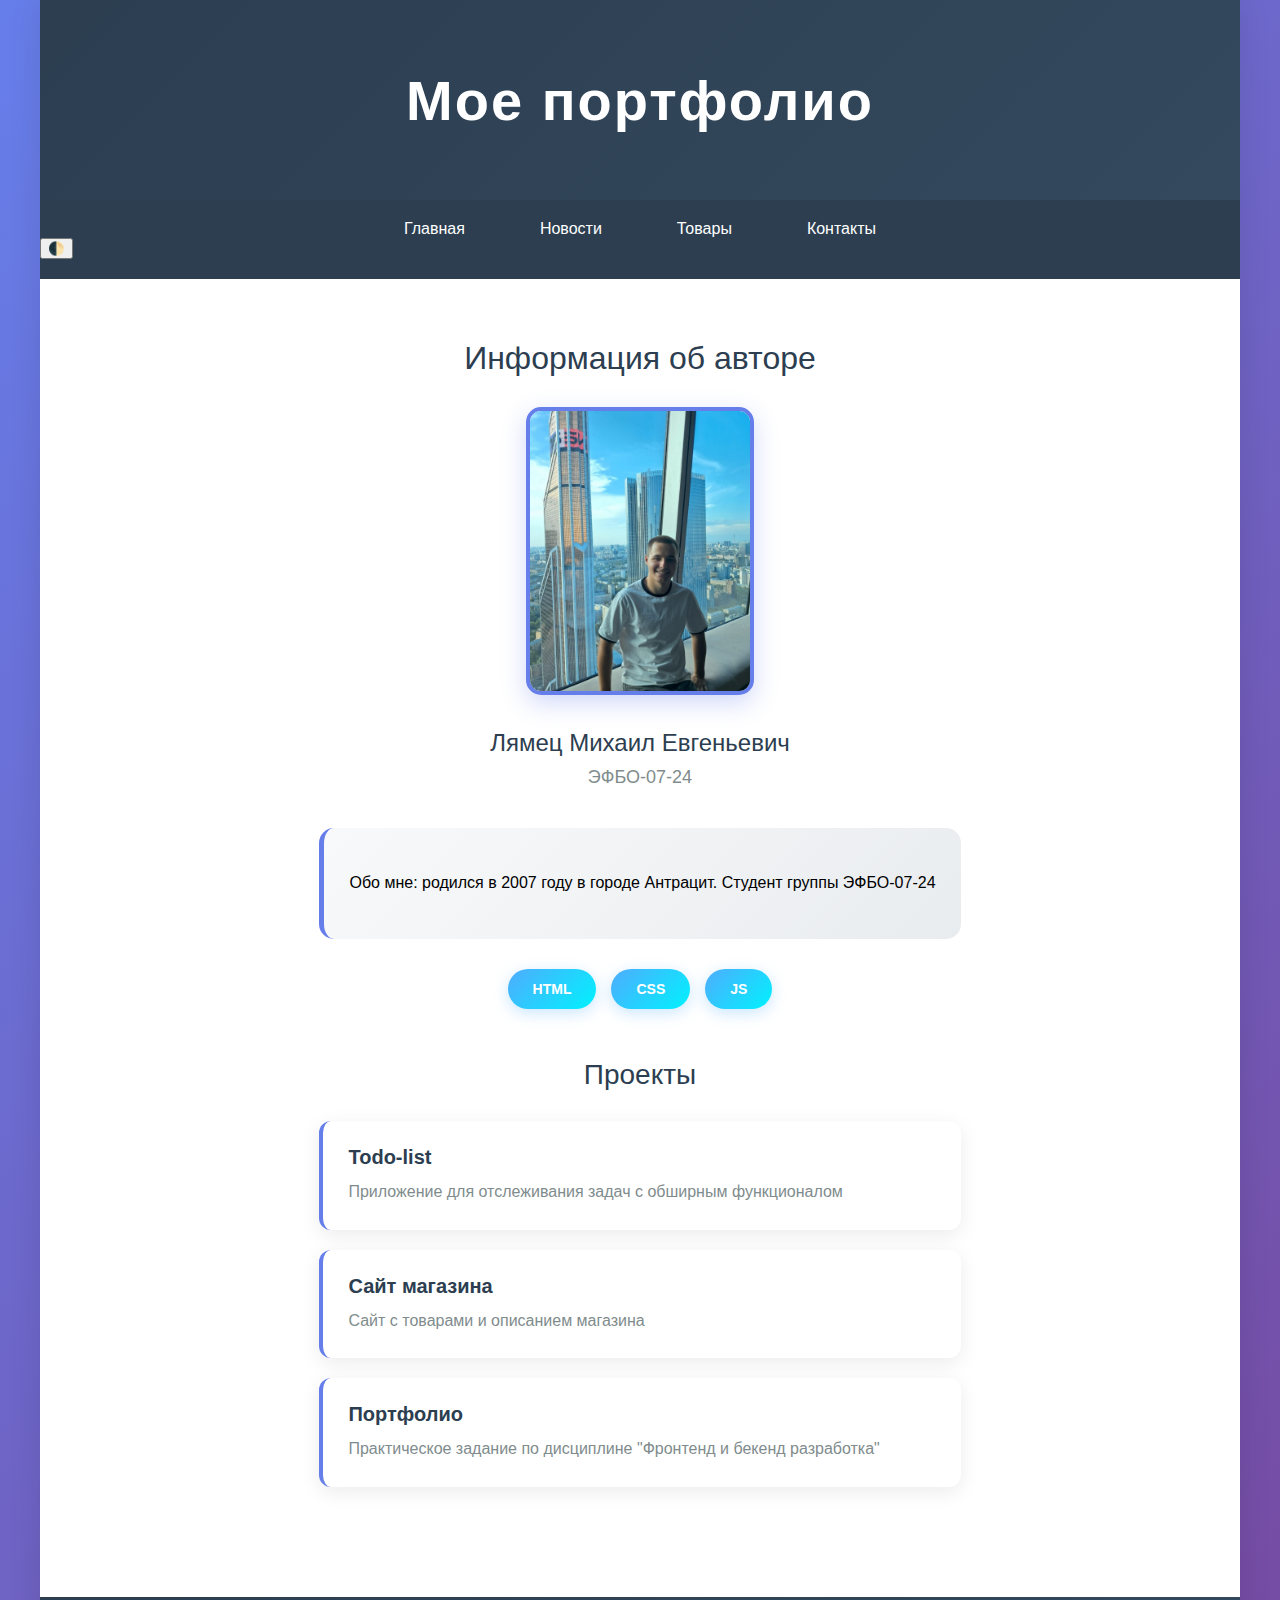
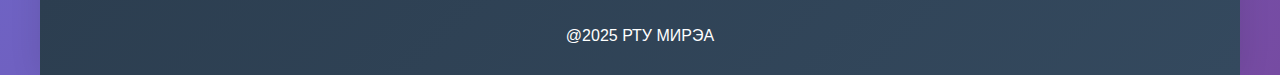
<file: index_v1.html>
<!DOCTYPE html>
<html lang="ru">
  <head>
    <meta charset="UTF-8" />
    <meta name="viewport" content="width=device-width, initial-scale=1.0" />
    <title>Семестровая работа</title>
    <link rel="stylesheet" href="style/style.css" />
  </head>
  <body>
    <div class="page-container">
      <div class="header">
        <h1 header__title>Мое портфолио</h1>

      </div>
      <div class="nav">
        <ul class="nav-list">
          <li class="nav-item">
            <a class="nav-link" href="index.html">Главная</a>
          </li>
          <li class="nav-item">
            <a class="nav-link" href="pages/news.html">Новости</a>
          </li>
          <li class="nav-item">
            <a class="nav-link" href="./pages/goods.html">Товары</a>
          </li>
          <li class="nav-item">
            <a class="nav-link" href="index.html">Контакты</a>
          </li>
        </ul>
        <button id="theme-toggle" class="theme-toggle">🌓</button>
      </div>
      <div class="content">
        <div class="profile-header">
          <h1 class="profile-title">Информация об авторе</h1>
          <img
            class="profile-photo"
            src="./src/ya.jpg"
            alt="Фото
автора"
          />
          <h2 class="profile-name">Лямец Михаил Евгеньевич</h2>
          <p class="profile-group">ЭФБО-07-24</p>
        </div>

        <div class="about-me">
          <p>
            Обо мне: родился в 2007 году в городе Антрацит. Студент группы ЭФБО-07-24
          </p>
        </div>

        <div class="skills-container">
          <div class="skill-tag">HTML</div>
          <div class="skill-tag">CSS</div>
          <div class="skill-tag">JS</div>
          
        </div>

        <div class="experience-section">
          <h2 class="section-title">Проекты</h2>
          <div class="experience-card">
            <h3 class="experience-title">Todo-list </h3>
            <p class="experience-desc">
              Приложение для отслеживания задач с обширным функционалом
            </p>
          </div>
          <div class="experience-card">
            <h3 class="experience-title">Сайт магазина</h3>
            <p class="experience-desc">
              Сайт с товарами и описанием магазина
            </p>
          </div>
          <div class="experience-card">
            <h3 class="experience-title">Портфолио</h3>
            <p class="experience-desc">Практическое задание по дисциплине "Фронтенд и бекенд разработка"</p>
          </div>
        </div>
      </div>
      <div class="footer">@2025 РТУ МИРЭА</div>
    </div>
    <script>
const toggle = document.getElementById('theme-toggle');
const root = document.documentElement;

// При загрузке применяем сохранённую тему
if (localStorage.getItem('theme') === 'dark') {
  root.classList.add('dark-theme');
}

// Переключение
toggle.addEventListener('click', () => {
  root.classList.toggle('dark-theme');
  const isDark = root.classList.contains('dark-theme');
  localStorage.setItem('theme', isDark ? 'dark' : 'light');
});
</script>

  </body>
</html>
</file>
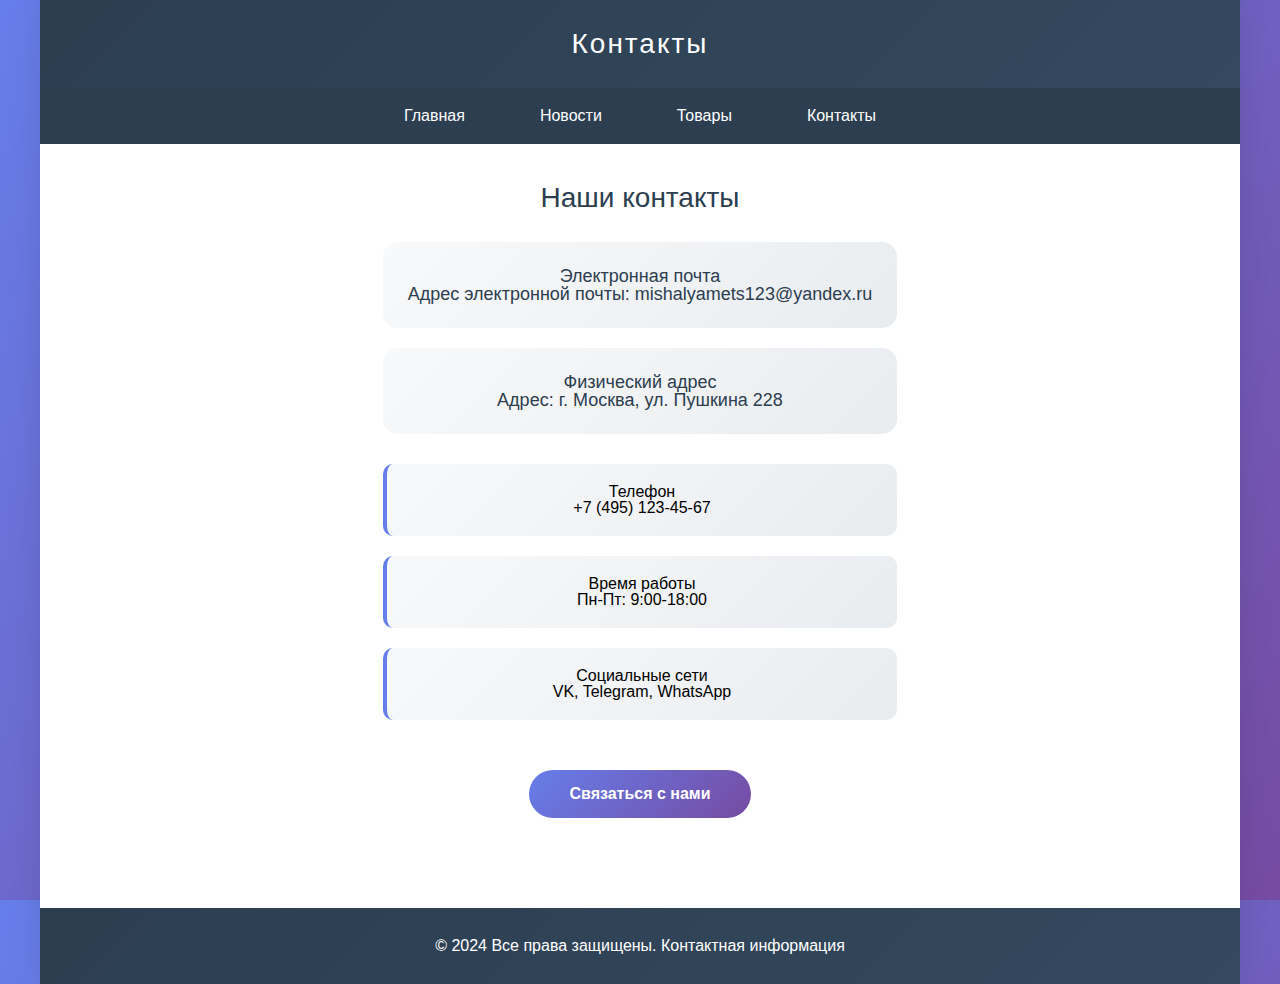
<file: pages/contacts.html>
<!DOCTYPE html>
<html lang="en">
  <head>
    <meta charset="UTF-8" />
    <meta name="viewport" content="width=device-width, initial-scale=1.0" />
    <title>Document</title>
    <link rel="stylesheet" href="../style/reset.css" />
    <link rel="stylesheet" href="../style/style.css" />
    <style>
 /* Стили для модального окна */
 dialog::backdrop {
 background: rgba(0, 0, 0, 0.6);
 animation: fadeIn 0.3s ease;
 }
 dialog {
 border: none;
 border-radius: 12px;
 padding: 0;
 box-shadow: 0 10px 30px rgba(0, 0, 0, 0.3);
 animation: slideIn 0.3s ease;
 max-width: 500px;
 width: 90vw;
 max-height: 90vh;
 overflow-y: auto;
 }
 .modal-header {
 background: linear-gradient(135deg, #2c3e50 0%, #34495e 100%);
 color: white;
 padding: 1.5rem;
 border-radius: 12px 12px 0 0;
 margin: 0;
 }
 .modal-header h2 {
 margin: 0;
 color: white;
 font-size: 1.5rem;
 }
 .modal-content {
 padding: 2rem;
 }
 .form-group {
 margin-bottom: 1.5rem;
 }
 .form-group label {
display: block;
 margin-bottom: 0.5rem;
 font-weight: 600;
 color: #2c3e50;
 }
 .form-group input,
 .form-group select,
 .form-group textarea {
 width: 100%;
 padding: 0.75rem;
 border: 2px solid #e9ecef;
 border-radius: 6px;
 font-size: 1rem;
 transition: border-color 0.3s ease;
 box-sizing: border-box;
 }
 .form-group input:focus,
 .form-group select:focus,
 .form-group textarea:focus {
 outline: none;
 border-color: #667eea;
 }
 .form-group textarea {
 min-height: 100px;
 resize: vertical;
 }
 .modal-actions {
 display: flex;
 gap: 1rem;
 justify-content: flex-end;
 margin-top: 2rem;
 }
 .btn {
 padding: 0.75rem 1.5rem;
 border: none;
 border-radius: 6px;
 cursor: pointer;
 font-size: 1rem;
 transition: all 0.3s ease;
 font-weight: 600;
 }
 .btn-primary {
 background: linear-gradient(135deg, #667eea 0%, #764ba2 100%);
 color: white;
 }
 .btn-primary:hover {
 transform: translateY(-2px);
 box-shadow: 0 5px 15px rgba(102, 126, 234, 0.4);
 }
 .btn-secondary {
 background: #f8f9fa;
 color: #2c3e50;
 border: 2px solid #e9ecef;
 }
 .btn-secondary:hover {
 background: #e9ecef;
 }
 .required {
 color: #e74c3c;
 }
 @keyframes fadeIn {
 from { opacity: 0; }
 to { opacity: 1; }
 }
 @keyframes slideIn {
 from {
 opacity: 0;
 transform: translateY(-50px) scale(0.9);
 }
 to {
 opacity: 1;
 transform: translateY(0) scale(1);
 }
 }
 /* Адаптивность */
 @media (max-width: 600px) {
 dialog {
 margin: 1rem;
 width: calc(100vw - 2rem);
 }

 .modal-actions {
 flex-direction: column;
 }

 .btn {
 width: 100%;
 }
 }
 </style>
  </head>
  <body>
        <div class="page-container">
            <header class="header">
                <h1>Контакты</h1>
            </header>

            <nav class="nav">
                <ul class="nav-list">
                    <li class="nav-item"><a class="nav-link" href="../index.html">Главная</a></li>
                    <li class="nav-item"><a class="nav-link" href="news.html">Новости</a></li>
                    <li class="nav-item"><a class="nav-link" href="goods.html">Товары</a></li>
                    <li class="nav-item"><a class="nav-link" href="contacts.html">Контакты</a></li>
                </ul>
            </nav>

            <main class="content">
                <section class="contacts-container">
                    <h2 class="section-title">Наши контакты</h2>
                    
                    <article class="contact-info">
                        <h3>Электронная почта</h3>
                        <p>Адрес электронной почты: mishalyamets123@yandex.ru</p>
                    </article>
                    
                    <article class="contact-info">
                        <h3>Физический адрес</h3>
                        <p>Адрес: г. Москва, ул. Пушкина 228</p>
                    </article>

                    <div class="contact-grid">
                        <div class="contact-item">
                            <h3>Телефон</h3>
                            <p>+7 (495) 123-45-67</p>
                        </div>
                        <div class="contact-item">
                            <h3>Время работы</h3>
                            <p>Пн-Пт: 9:00-18:00</p>
                        </div>
                        <div class="contact-item">
                            <h3>Социальные сети</h3>
                            <p>VK, Telegram, WhatsApp</p>
                        </div>
                    </div>
                    
                    
                    <button class="contact-button" onclick="contactModal.showModal()">Связаться с нами</button>
                </section>
            </main>

            <footer class="footer">
                <p>© 2024 Все права защищены. Контактная информация</p>
            </footer>

            
            <dialog id="contactModal">
                <div class="modal-header">
                    <h2>Форма обратной связи</h2>
                </div>
                
                <div class="modal-content">
                    <form id="feedbackForm" method="dialog">
                        <div class="form-group">
                            <label for="name">Имя <span class="required">*</span></label>
                            <input type="text" id="name" name="name" required="" placeholder="Введите ваше имя">
                        </div>

                        <div class="form-group">
                            <label for="phone">Телефон <span class="required">*</span></label>
                            <input type="tel" id="phone" name="phone" required="" placeholder="+7 (XXX) XXX-XX-XX">
                        </div>

                        <div class="form-group">
                            <label for="email">Электронная почта <span class="required">*</span></label>
                            <input type="email" id="email" name="email" required="" placeholder="example@mail.ru">
                        </div>

                        <div class="form-group">
                            <label for="category">Категория обращения <span class="required">*</span></label>
                            <select id="category" name="category" required="">
                                <option value="">Выберите категорию</option>
                                <option value="technical">Техническая поддержка</option>
                                <option value="commercial">Коммерческое предложение</option>
                                <option value="cooperation">Сотрудничество</option>
                                <option value="complaint">Жалоба</option>
                                <option value="suggestion">Предложение</option>
                                <option value="other">Другое</option>
                            </select>
                        </div>

                        <div class="form-group">
                            <label for="message">Текст обращения <span class="required">*</span></label>
                            <textarea id="message" name="message" required="" placeholder="Опишите вашу проблему или вопрос..."></textarea>
                        </div>

                        <div class="modal-actions">
                            
                            <button type="button" class="btn btn-secondary" onclick="contactModal.close()">Отмена</button>
                            
                            <button type="button" class="btn btn-primary" onclick="submitForm()">Отправить</button>
                        </div>
                    </form>
                </div>
            </dialog>
            <script>
 
 function submitForm() {
 const form = document.getElementById('feedbackForm');
 const formData = new FormData(form);


 if (!form.checkValidity()) {
 form.reportValidity();
 return;
 }
 
 const data = {
 name: formData.get('name'),
 phone: formData.get('phone'),
 email: formData.get('email'),
 category: formData.get('category'),
 message: formData.get('message')
 };
 
 console.log('Данные формы:', data);


 alert('Спасибо! Ваше обращение отправлено. Мы свяжемся с вами в ближайшее время.');

 
 contactModal.close();

 
 form.reset();
 }
 
 document.getElementById('contactModal').addEventListener('click',
function(event) {
 if (event.target === this) {
 this.close();
 }
 });
 

document.getElementById('feedbackForm').addEventListener('keypress',
function(event) {
 if (event.key === 'Enter' && event.target.type !== 'textarea')
{
 event.preventDefault();
 }
 });
 </script>
    </body>
</html>
</file>
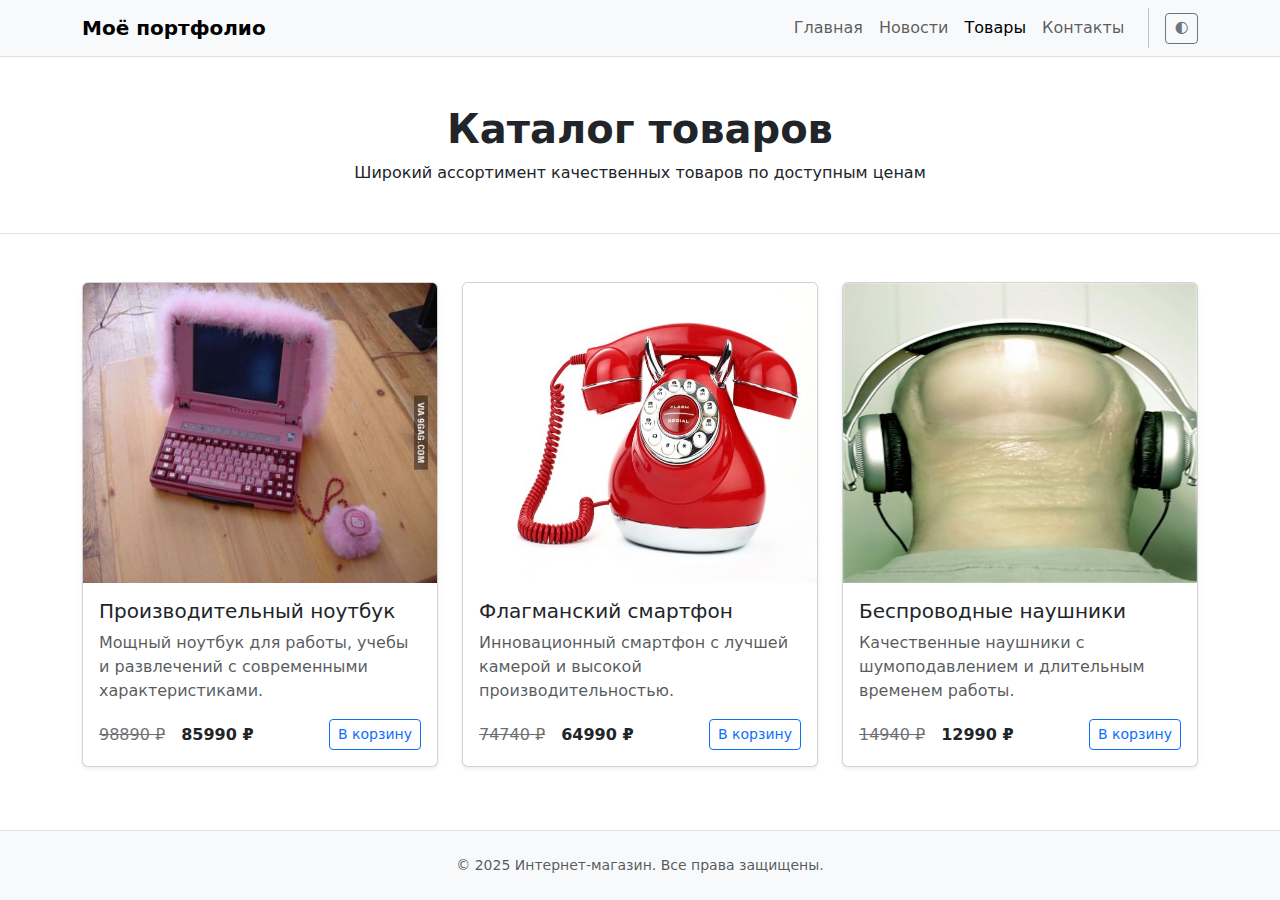
<file: pages/goods.html>
<!doctype html>
<html lang="ru" data-bs-theme="light">
  <head>
    <meta charset="utf-8">
    <meta name="viewport" content="width=device-width, initial-scale=1">
    <title>Товары — Каталог (Bootstrap)</title>
    <link href="https://cdn.jsdelivr.net/npm/bootstrap@5.3.3/dist/css/bootstrap.min.css" rel="stylesheet">
    <style>
      .product-card.card { transition: transform .2s ease, box-shadow .2s ease, border-color .2s ease; cursor: pointer; }
      .product-card.card:hover { transform: translateY(-4px); box-shadow: 0 .5rem 1rem rgba(0,0,0,.15)!important; }
      .product-card.card.selected { border: 2px solid var(--bs-primary)!important; box-shadow: 0 .5rem 1rem rgba(13,110,253,.25)!important; }
      .price-old { text-decoration: line-through; opacity: .65; margin-right: .5rem; }
      .price-new { font-weight: 700; }
    </style>
  </head>
  <body class="d-flex flex-column min-vh-100">
    <nav class="navbar navbar-expand-lg bg-body-tertiary border-bottom">
      <div class="container">
        <a class="navbar-brand fw-semibold" href="../index.html">Моё портфолио</a>
        <button class="navbar-toggler" type="button" data-bs-toggle="collapse" data-bs-target="#mainNav" aria-controls="mainNav" aria-expanded="false" aria-label="Toggle navigation">
          <span class="navbar-toggler-icon"></span>
        </button>
        <div class="collapse navbar-collapse" id="mainNav">
          <ul class="navbar-nav ms-auto mb-2 mb-lg-0">
            <li class="nav-item"><a class="nav-link" href="../index.html">Главная</a></li>
            <li class="nav-item"><a class="nav-link" href="news.html">Новости</a></li>
            <li class="nav-item"><a class="nav-link active" aria-current="page" href="goods.html">Товары</a></li>
            <li class="nav-item"><a class="nav-link" href="contacts.html">Контакты</a></li>
          </ul>
          <div class="vr mx-3 d-none d-lg-block"></div>
          <button id="themeToggle" class="btn btn-outline-secondary btn-sm" type="button" title="Сменить тему">🌓</button>
        </div>
      </div>
    </nav>

    <header class="py-5 border-bottom">
      <div class="container text-center">
        <h1 class="display-6 fw-semibold mb-2 ">Каталог товаров</h1>
        <p class="mb-0">Широкий ассортимент качественных товаров по доступным ценам</p>
      </div>
    </header>

    <main class="flex-grow-1">
      <div class="container py-5">
        <div class="row g-4">
          <div class="col-12 col-sm-6 col-lg-4">
            <div class="card product-card h-100 shadow-sm">
              <img src="../src/75295db199fbcedc3446db335fcdfae7.jpg" width="300px" height="300px" class="card-img-top" alt="Современный ноутбук">
              <div class="card-body d-flex flex-column">
                <h5 class="card-title">Производительный ноутбук</h5>
                <p class="card-text text-body-secondary">Мощный ноутбук для работы, учебы и развлечений с современными характеристиками.</p>
                <div class="mt-auto d-flex justify-content-between align-items-center">
                  <span class="fw-bold">85990₽</span>
                  <button class="btn btn-outline-primary btn-sm">В корзину</button>
                </div>
              </div>
            </div>
          </div>

          <div class="col-12 col-sm-6 col-lg-4">
            <div class="card product-card h-100 shadow-sm">
              <img src="../src/342993ef5d6ed08891993031c5e3cecc.jpg" width="300px" height="300px" class="card-img-top" alt="Смартфон последней модели">
              <div class="card-body d-flex flex-column">
                <h5 class="card-title">Флагманский смартфон</h5>
                <p class="card-text text-body-secondary">Инновационный смартфон с лучшей камерой и высокой производительностью.</p>
                <div class="mt-auto d-flex justify-content-between align-items-center">
                  <span class="fw-bold">64990₽</span>
                  <button class="btn btn-outline-primary btn-sm">В корзину</button>
                </div>
              </div>
            </div>
          </div>

          <div class="col-12 col-sm-6 col-lg-4">
            <div class="card product-card h-100 shadow-sm">
              <img src="../src/m1000x1000.jpg" width="300px" height="300px" class="card-img-top" alt="Беспроводные наушники">
              <div class="card-body d-flex flex-column">
                <h5 class="card-title">Беспроводные наушники</h5>
                <p class="card-text text-body-secondary">Качественные наушники с шумоподавлением и длительным временем работы.</p>
                <div class="mt-auto d-flex justify-content-between align-items-center">
                  <span class="fw-bold">12990₽</span>
                  <button class="btn btn-outline-primary btn-sm">В корзину</button>
                </div>
              </div>
            </div>
          </div>

        </div>
      </div>
    </main>

    <footer class="bg-body-tertiary border-top py-4 mt-auto">
      <div class="container text-center small text-body-secondary">
        © 2025 Интернет-магазин. Все права защищены.
      </div>
    </footer>

    <script src="https://cdn.jsdelivr.net/npm/bootstrap@5.3.3/dist/js/bootstrap.bundle.min.js"></script>
    <script>
      (function () {
        const root = document.documentElement;
        const btn = document.getElementById('themeToggle');
        const saved = localStorage.getItem('bs-theme');
        if (saved) root.setAttribute('data-bs-theme', saved);
        btn.addEventListener('click', () => {
          const cur = root.getAttribute('data-bs-theme') || 'light';
          const next = cur === 'light' ? 'dark' : 'light';
          root.setAttribute('data-bs-theme', next);
          localStorage.setItem('bs-theme', next);
        });
      })();
    </script>
    <script>
      // Поведение карточек: выделение + пары цен
      (function(){
        function parsePrice(text){
          const digits = text.replace(/[^0-9]/g,''); 
          return digits ? parseInt(digits, 10) : NaN;
        }
        function formatPrice(n){
          return n.toString().replace(/\\B(?=(\\d{3})+(?!\\d))/g, '\\u00A0') + ' ₽';
        }
        document.querySelectorAll('.product-card.card').forEach(function(card){
          // toggle selected
          card.addEventListener('click', function(e){
            if (e.target.closest('button,a')) return;
            card.classList.toggle('selected');
          });
          // dual price
          let priceEl = card.querySelector('.card-body .fw-bold');
          if (!priceEl || priceEl.closest('.price-wrap')) return;
          const current = parsePrice(priceEl.textContent);
          if (isNaN(current)) return;
          const old = Math.round(current * 1.15 / 10) * 10;
          const wrap = document.createElement('div');
          wrap.className = 'price-wrap d-flex align-items-center gap-2';
          const oldSpan = document.createElement('span');
          oldSpan.className = 'price-old';
          oldSpan.textContent = formatPrice(old);
          const newSpan = document.createElement('span');
          newSpan.className = 'price-new';
          newSpan.textContent = formatPrice(current);
          wrap.appendChild(oldSpan);
          wrap.appendChild(newSpan);
          priceEl.replaceWith(wrap);
        });
      })();
    </script>
  </body>
</html>
</file>
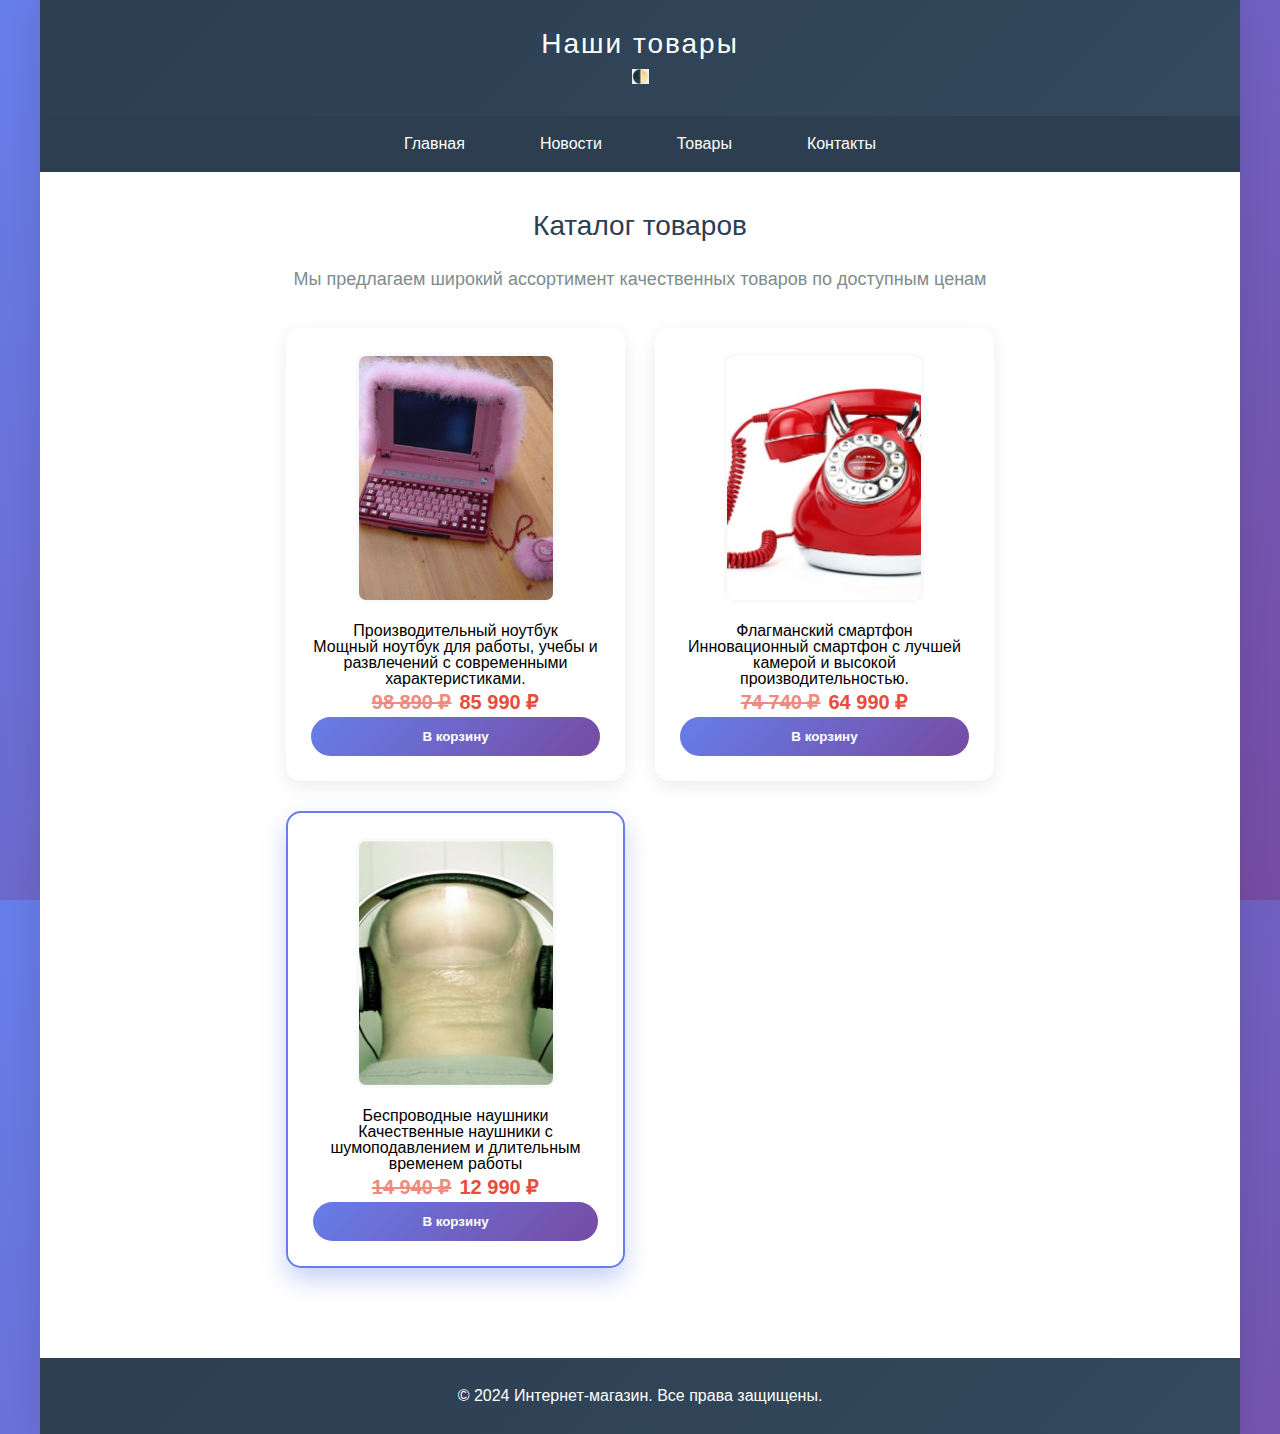
<file: pages/goods_v1.html>
<!DOCTYPE html>
<html lang="en">
<head>
    <meta charset="UTF-8">
    <meta name="viewport" content="width=device-width, initial-scale=1.0">
    <title>Document</title>
    <link rel="stylesheet" href="../style/reset.css">
    <link rel="stylesheet" href="../style/style.css">

    <style>
      /* Выбранная карточка по клику */
      .product-card.selected { border: 2px solid #0d6efd; box-shadow: 0 0.75rem 1.5rem rgba(13,110,253,.25); }
      [data-bs-theme="dark"] .product-card.selected { border-color: #8aa2ff; box-shadow: 0 0.75rem 1.5rem rgba(138,162,255,.3); }
    </style>


<style>
  /* Выбранная карточка (vanilla) */
  .product-card { cursor: pointer; transition: transform .2s ease, box-shadow .2s ease, border-color .2s ease; }
  .product-card:hover { transform: translateY(-4px); box-shadow: 0 12px 24px rgba(0,0,0,.12); }
  .product-card--selected, .product-card.selected { border: 2px solid #667eea; box-shadow: 0 12px 24px rgba(102,126,234,.35); }
  .product-price .price-old { text-decoration: line-through; opacity: .65; margin-right: 8px; }
  .product-price .price-new { font-weight: 800; }
</style>

</head>
<body>
    <div class="page-container">
            
            <header class="header">
                <h1>Наши товары</h1> 
                <button id="theme-toggle" class="theme-toggle">🌓</button>
            </header>

            
            <nav class="nav">
                <ul class="nav-list">
                    <li class="nav-item"><a class="nav-link" href="../index.html">Главная</a></li>
                    <li class="nav-item"><a class="nav-link" href="news.html">Новости</a></li>
                    <li class="nav-item"><a class="nav-link" href="goods.html">Товары</a></li>
                    <li class="nav-item"><a class="nav-link" href="contacts.html">Контакты</a></li>
                </ul>
            </nav>

            
            <main class="content">
                
                <section class="products-section">
                    <h2 class="section-title">Каталог товаров</h2>
                    <p class="section-description">Мы предлагаем широкий ассортимент качественных товаров по доступным ценам</p>
                    
                    
                    
                    <div class="products-grid">
                        
                        <article class="product-card">
                            <div class="product-image-container">
                                <img class="product-image" src="../src/75295db199fbcedc3446db335fcdfae7.jpg" alt="Ноутбук">
                            </div>
                            <div class="product-info">
                                <h3 class="product-name">Производительный ноутбук</h3>
                                <p class="product-description">Мощный ноутбук для работы, учебы и развлечений с современными характеристиками.</p>
                                <p class="product-price">85 990 ₽</p>
                                <button class="product-button">В корзину</button>
                            </div>
                        </article>

                      
                        <article class="product-card product-card--hover-demo">
                            <div class="product-image-container">
                                <img class="product-image" src="../src/342993ef5d6ed08891993031c5e3cecc.jpg" alt="Смартфон">
                            </div>
                            <div class="product-info">
                                <h3 class="product-name">Флагманский смартфон</h3>
                                <p class="product-description">Инновационный смартфон с лучшей камерой и высокой производительностью.</p>
                                <p class="product-price">64 990 ₽</p>
                                <button class="product-button">В корзину</button>
                            </div>
                        </article>

                        
                        <article class="product-card product-card--selected" aria-selected="true">
                            <div class="product-image-container">
                                <img class="product-image" src="../src/m1000x1000.jpg" alt="Наушники">
                            </div>
                            <div class="product-info">
                                <h3 class="product-name">Беспроводные наушники</h3>
                                <p class="product-description">Качественные наушники с шумоподавлением и длительным временем работы</p>
                                <p class="product-price">12 990 ₽</p>
                                <button class="product-button">В корзину</button>
                            </div>
                        </article>

                        
                    </div>

                </section>
            </main>

            
            <footer class="footer">
                <p>© 2024 Интернет-магазин. Все права защищены.</p>
            </footer>    
        </div>
        <script>
const toggle = document.getElementById('theme-toggle');
const root = document.documentElement;

// При загрузке применяем сохранённую тему
if (localStorage.getItem('theme') === 'dark') {
  root.classList.add('dark-theme');
}

// Переключение
toggle.addEventListener('click', () => {
  root.classList.toggle('dark-theme');
  const isDark = root.classList.contains('dark-theme');
  localStorage.setItem('theme', isDark ? 'dark' : 'light');
});
</script>

    <script>
      (function () {
        const grid = document.querySelector('.products-grid');
        if (!grid) return;
        grid.addEventListener('click', (e) => {
          const card = e.target.closest('.product-card');
          if (!card) return;
          // Снимаем выделение с остальных
          grid.querySelectorAll('.product-card.selected').forEach(el => {
            if (el !== card) el.classList.remove('selected');
          });
          // Тогглим активную
          card.classList.toggle('selected');
          card.setAttribute('aria-selected', card.classList.contains('selected') ? 'true' : 'false');
        });
      })();
    </script>


<script>
(function(){
  function parsePrice(text){
    const digits = text.replace(/[^0-9]/g,'');
    return digits ? parseInt(digits, 10) : NaN;
  }
  function formatPrice(n){
    if (isNaN(n)) return '';
    return n.toString().replace(/\B(?=(\d{3})+(?!\d))/g, '\u00A0') + ' ₽';
  }
  document.querySelectorAll('.product-card').forEach(function(card){
    // Toggle selected class on click (ignore clicks on buttons/links)
    card.addEventListener('click', function(e){
      if (e.target.closest('button,a')) return;
      card.classList.toggle('product-card--selected');
      card.classList.toggle('selected');
    });
    // Process price
    const priceEl = card.querySelector('.product-price');
    if (!priceEl) return;
    // Avoid double-processing
    if (priceEl.querySelector('.price-old')) return;
    const currentText = priceEl.textContent.trim();
    const current = parsePrice(currentText);
    if (isNaN(current)) return;
    const old = Math.round(current * 1.15 / 10) * 10;
    priceEl.innerHTML = '<span class="price-old">' + formatPrice(old) + '</span><span class="price-new">' + formatPrice(current) + '</span>';
  });
})();
</script>

</body>
</html>
</file>
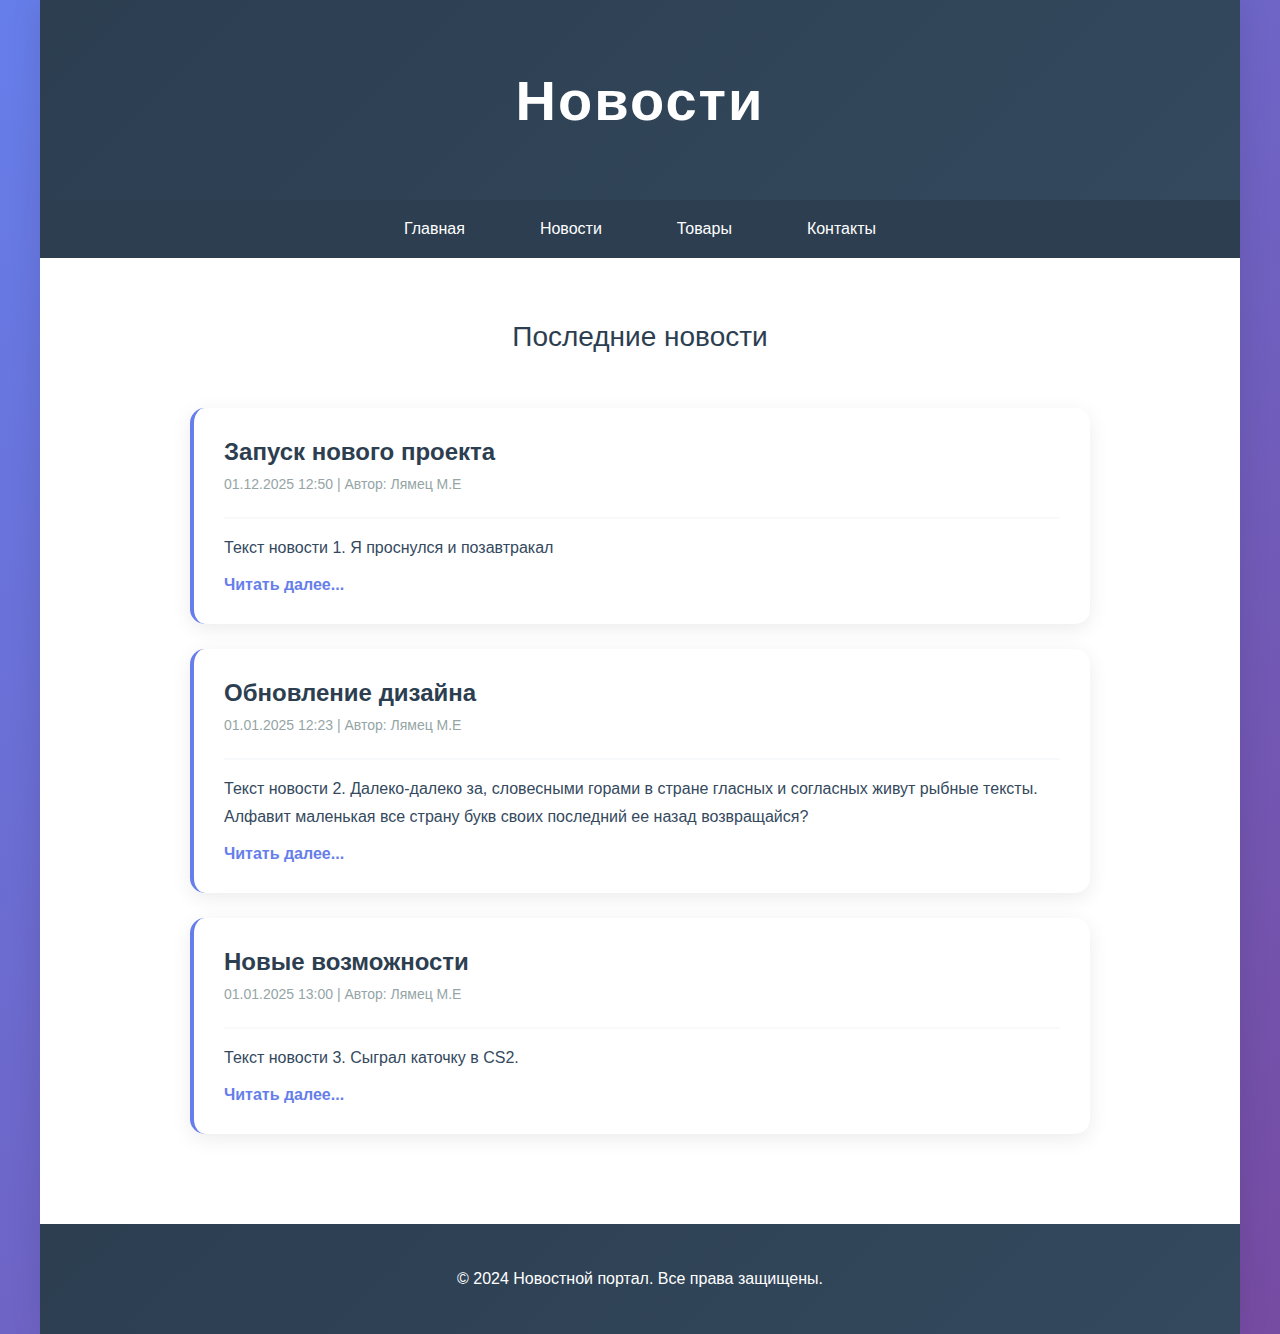
<file: pages/news.html>
<!DOCTYPE html>
<html lang="ru"><head>
        <meta charset="UTF-8">
        <meta name="viewport" content="width=device-width, initial-scale=1.0">
        <title>Новости</title>
        <link rel="stylesheet" href="../style/style.css">
    </head>
    <body>
        <div class="page-container">
            
            <header class="header">
                <h1>Новости</h1> 
            </header>

            
            <nav class="nav">
                <ul class="nav-list">
                    <li class="nav-item"><a class="nav-link" href="../index.html">Главная</a></li>
                    <li class="nav-item"><a class="nav-link" href="news.html">Новости</a></li> 
                    <li class="nav-item"><a class="nav-link" href="goods.html">Товары</a></li>
                    <li class="nav-item"><a class="nav-link" href="contacts.html">Контакты</a></li>
                </ul>
            </nav>

            
            <main class="content">
                
                <section class="news-container">
                    <h2 class="section-title">Последние новости</h2>
                    
                    
                    <article class="news-card">
                        <header class="news-header">
                            <h2 class="news-title">Запуск нового проекта</h2>
                            <p class="news-meta">01.12.2025 12:50 | Автор: Лямец М.Е</p>
                        </header>
                        <div class="news-content">
                            <p class="news-text">Текст новости 1. Я проснулся и позавтракал</p>
                            <a href="#" class="news-link">Читать далее...</a>
                        </div>
                    </article>
                    
                    
                    <article class="news-card">
                        <header class="news-header">
                            <h2 class="news-title">Обновление дизайна</h2>
                            <p class="news-meta">01.01.2025 12:23 | Автор: Лямец М.Е</p>
                        </header>
                        <div class="news-content">
                            <p class="news-text">Текст новости 2. Далеко-далеко за, словесными горами в стране гласных и согласных живут рыбные тексты. Алфавит маленькая все страну букв своих последний ее назад возвращайся?</p>
                            <a href="#" class="news-link">Читать далее...</a>
                        </div>
                    </article>
                    
                    
                    <article class="news-card">
                        <header class="news-header">
                            <h2 class="news-title">Новые возможности</h2>
                            <p class="news-meta">01.01.2025 13:00 | Автор: Лямец М.Е</p>
                        </header>
                        <div class="news-content">
                            <p class="news-text">Текст новости 3. Сыграл каточку в CS2.</p>
                            <a href="#" class="news-link">Читать далее...</a>
                        </div>
                    </article>
                </section>
            </main>

            <footer class="footer">
                <p>© 2024 Новостной портал. Все права защищены.</p>
            </footer>    
        </div>
    
</div></body></html>
</file>
<file: style/style.css>
/* ===== БАЗОВЫЕ СТИЛИ ===== */
body {
  font-family: "Segoe UI", Tahoma, Geneva, Verdana, sans-serif; /* Современный
шрифт для лучшей читаемости */
  margin: 0; /* Убираем стандартные отступы браузера */
  padding: 0; /* Убираем стандартные внутренние отступы */
  background: linear-gradient(
    135deg,
    #667eea 0%,
    #764ba2 100%
  ); /* Красивый
градиентный фон всей страницы */
  min-height: 100vh; /* Минимальная высота равна высоте окна браузера */
}
/* ===== КОНТЕЙНЕР СТРАНИЦЫ ===== */
.page-container {
  max-width: 1200px; /* Максимальная ширина контента */
  margin: 0 auto; /* Центрирование контейнера по горизонтали */
  background: white; /* Белый фон для основного содержимого */
  min-height: 100vh; /* Минимальная высота равна высоте окна браузера */
  box-shadow: 0 0 30px rgba(0, 0, 0, 0.1); /* Легкая тень вокруг всего контента */
}
/* ===== ШАПКА ===== */
.header {
  background: linear-gradient(
    135deg,
    #2c3e50 0%,
    #34495e 100%
  ); /* Темный
градиентный фон */
  color: white; /* Белый цвет текста */
  text-align: center; /* Выравнивание текста по центру */
  padding: 30px; /* Внутренние отступы со всех сторон */
  font-size: 28px; /* Размер шрифта */
  font-weight: 300; /* Легкое начертание шрифта */
  letter-spacing: 2px; /* Расстояние между буквами */
}
/* ===== НАВИГАЦИЯ ===== */
.nav {
  background: #2c3e50; /* Темно-синий фон навигации */
  padding: 20px 0; /* Вертикальные отступы */
}
.nav-list {
  list-style: none; /* Убираем маркеры списка */
  margin: 0; /* Убираем внешние отступы */
  padding: 0; /* Убираем внутренние отступы */
  display: flex; /* Горизонтальное расположение элементов */
  justify-content: center; /* Выравнивание по центру */
  gap: 25px; /* Расстояние между элементами навигации */
}
.nav-item {
  margin: 0; /* Убираем отступы у пунктов меню */
}
.nav-link {
  color: white; /* Белый цвет текста ссылок */
  text-decoration: none; /* Убираем подчеркивание ссылок */
  padding: 12px 25px; /* Отступы внутри ссылок */
  border-radius: 25px; /* Скругленные углы (капсульная форма) */
  transition: all 0.3s ease; /* Плавные анимации при изменении */
  font-weight: 500; /* Средняя жирность шрифта */
}
.nav-link:hover {
  background: rgba(
    255,
    255,
    255,
    0.1
  ); /* Полупрозрачный белый фон при наведении
*/
  transform: translateY(-2px); /* Легкое поднятие элемента при наведении */
}
/* ===== ОСНОВНОЙ КОНТЕНТ ===== */
.content {
  padding: 40px; /* Внутренние отступы контента */
  max-width: 900px; /* Максимальная ширина контента */
  margin: 0 auto; /* Центрирование контента */
}
/* ===== ГЛАВНАЯ СТРАНИЦА ===== */
.profile-header {
  text-align: center; /* Выравнивание по центру */
  margin-bottom: 40px; /* Отступ снизу */
}
.profile-title {
  font-size: 32px; /* Размер шрифта заголовка */
  color: #2c3e50; /* Темно-синий цвет текста */
  margin-bottom: 10px; /* Отступ снизу */
  font-weight: 300; /* Легкое начертание шрифта */
}
.profile-photo {
  width: 220px; /* Фиксированная ширина фото */
  height: 280px; /* Фиксированная высота фото */
  border-radius: 15px; /* Скругленные углы фото */
  object-fit: cover; /* Обрезка фото для сохранения пропорций */
  margin: 20px auto; /* Центрирование и отступы */
  border: 4px solid #667eea; /* Синяя рамка вокруг фото */
  box-shadow: 0 8px 25px rgba(102, 126, 234, 0.3); /* Тень с синим оттенком */
}
.profile-name {
  font-size: 24px; /* Размер шрифта имени */
  color: #2c3e50; /* Темно-синий цвет текста */
  margin: 10px 0; /* Вертикальные отступы */
  font-weight: 500; /* Средняя жирность шрифта */
}
.profile-group {
  font-size: 18px; /* Размер шрифта группы */
  color: #7f8c8d; /* Серый цвет текста */
  margin: 5px 0; /* Вертикальные отступы */
}
.about-me {
  background: linear-gradient(
    135deg,
    #f8f9fa 0%,
    #e9ecef 100%
  ); /* Светлый
градиентный фон */
  padding: 25px; /* Внутренние отступы */
  border-radius: 15px; /* Скругленные углы */
  margin: 30px 0; /* Вертикальные отступы */
  border-left: 5px solid #667eea; /* Синяя полоса слева */
  font-size: 16px; /* Размер шрифта текста */
  line-height: 1.8; /* Межстрочный интервал */
}
/* ===== НАВЫКИ ===== */
.skills-container {
  display: flex; /* Горизонтальное расположение навыков */
  justify-content: center; /* Выравнивание по центру */
  flex-wrap: wrap; /* Перенос на новую строку при необходимости */
  gap: 15px; /* Расстояние между навыками */
  margin: 30px 0; /* Вертикальные отступы */
}
.skill-tag {
  background: linear-gradient(
    135deg,
    #4facfe 0%,
    #00f2fe 100%
  ); /* Голубой
градиентный фон */
  color: white; /* Белый цвет текста */
  padding: 12px 25px; /* Внутренние отступы */
  border-radius: 25px; /* Круглые углы (капсульная форма) */
  font-weight: 600; /* Жирный шрифт */
  font-size: 14px; /* Размер шрифта */
  box-shadow: 0 4px 15px rgba(79, 172, 254, 0.3); /* Тень с голубым оттенком */
  transition: all 0.3s ease; /* Плавные анимации при изменении */
}
.skill-tag:hover {
  transform: translateY(-3px); /* Поднятие элемента при наведении */
  box-shadow: 0 6px 20px rgba(79, 172, 254, 0.4); /* Увеличение тени при
наведении */
}
/* ===== ОПЫТ РАБОТЫ ===== */
.experience-section {
  margin-top: 50px; /* Отступ сверху */
}
.section-title {
  font-size: 28px; /* Размер шрифта заголовка секции */
  color: #2c3e50; /* Темно-синий цвет текста */
  text-align: center; /* Выравнивание по центру */
  margin-bottom: 30px; /* Отступ снизу */
  font-weight: 300; /* Легкое начертание шрифта */
}
.experience-card {
  background: white; /* Белый фон карточки */
  padding: 25px; /* Внутренние отступы */
  margin: 20px 0; /* Вертикальные отступы */
  border-radius: 12px; /* Скругленные углы */
  box-shadow: 0 5px 20px rgba(0, 0, 0, 0.08); /* Легкая тень */
  border-left: 4px solid #667eea; /* Синяя полоса слева */
  transition: transform 0.3s ease; /* Плавная анимация трансформации */
}
.experience-card:hover {
  transform: translateX(5px); /* Сдвиг вправо при наведении */
}
.experience-title {
  font-size: 20px; /* Размер шрифта заголовка опыта */
  color: #2c3e50; /* Темно-синий цвет текста */
  margin: 0 0 10px 0; /* Отступ снизу */
  font-weight: 600; /* Жирный шрифт */
}
.experience-desc {
  color: #7f8c8d; /* Серый цвет текста */
  line-height: 1.6; /* Межстрочный интервал */
  margin: 0; /* Убираем отступы */
}
/* ===== ФУТЕР ===== */
.footer {
  background: linear-gradient(
    135deg,
    #2c3e50 0%,
    #34495e 100%
  ); /* Темный
градиентный фон */
  color: white; /* Белый цвет текста */
  text-align: center; /* Выравнивание по центру */
  padding: 30px; /* Внутренние отступы */
  margin-top: 50px; /* Отступ сверху */
}
.page-container {
    max-width: 1200px;
    margin: 0 auto;
    background: white;
    min-height: 100vh;
    box-shadow: 0 0 30px rgba(0, 0, 0, 0.1);
    display: grid
;
    grid-template-rows: auto auto 1fr auto;
    grid-template-areas
:
        "header"
        "nav"
        "main"
        "footer";
}
.header {
    background: linear-gradient(135deg, #2c3e50 0%, #34495e 100%);
    color: white;
    text-align: center;
    padding: 30px;
    font-size: 28px;
    font-weight: 300;
    letter-spacing: 2px;
    grid-area: header;
}
.nav {
    background: #2c3e50;
    padding: 20px 0;
    grid-area: nav;
}
nav {
    display: block;
    unicode-bidi: isolate;
}
.nav-list {
    list-style: none;
    margin: 0;
    padding: 0;
    display: flex
;
    justify-content: center;
    gap: 25px;
}
main.content {
    padding: 40px;
    max-width: 900px;
    margin: 0 auto;
    grid-area: main;
}
.section-title {
    font-size: 28px;
    color: #2c3e50;
    text-align: center;
    margin-bottom: 30px;
    font-weight: 300;
}
.section-description {
    text-align: center;
    color: #7f8c8d;
    margin-bottom: 40px;
    font-size: 18px;
}
.products-grid {
    display: grid;
    grid-template-columns: repeat(auto-fit, minmax(280px, 1fr));
    gap: 30px;
    margin-top: 30px;
}
.product-card {
    background: white;
    padding: 25px;
    border-radius: 15px;
    text-align: center;
    box-shadow: 0 5px 20px rgba(0, 0, 0, 0.08);
    transition: transform 0.3s ease;
}
.product-image {
    width: 200px;
    height: 250px;
    border-radius: 10px;
    object-fit: cover;
    margin-bottom: 20px;
    border: 3px solid #f8f9fa;
}
.product-price {
    font-size: 20px;
    color: #e74c3c;
    font-weight: 700;
    margin: 5px 0;
}
.product-button {
    background: linear-gradient(135deg, #667eea 0%, #764ba2 100%);
    color: white;
    border: none;
    padding: 12px 25px;
    border-radius: 25px;
    cursor: pointer;
    font-weight: 600;
    width: 100%;
    transition: all 0.3s ease;
}
.news-container {
    display: grid;
    gap: 25px;
}
.news-card {
    background: white;
    padding: 30px;
    border-radius: 15px;
    box-shadow: 0 5px 20px rgba(0, 0, 0, 0.08);
    border-left: 4px solid #667eea;
}
.news-header {
    margin-bottom: 15px;
    border-bottom: 2px solid #f8f9fa;
    padding-bottom: 10px;
}
.news-title {
    font-size: 24px;
    color: #2c3e50;
    margin: 0 0 10px 0;
    font-weight: 600;
}
.news-meta {
    color: #95a5a6;
    font-size: 14px;
    margin: 0 0 15px 0;
}
.news-text {
    color: #34495e;
    line-height: 1.7;
    margin: 0;
}
.news-link {
    color: #667eea;
    text-decoration: none;
    font-weight: 600;
    display: inline-block;
    margin-top: 15px;
    transition: color 0.3s ease;
}
main.content {
    padding: 40px;
    max-width: 900px;
    margin: 0 auto;
    grid-area: main;
}
.contacts-container {
    text-align: center;
}
.section-title {
    font-size: 28px;
    color: #2c3e50;
    text-align: center;
    margin-bottom: 30px;
    font-weight: 300;
}
.contact-info {
    background: linear-gradient(135deg, #f8f9fa 0%, #e9ecef 100%);
    padding: 25px;
    margin: 20px 0;
    border-radius: 15px;
    font-size: 18px;
    color: #2c3e50;
}
.contact-grid {
    display: grid;
    grid-template-columns: repeat(auto-fit, minmax(250px, 1fr));
    gap: 20px;
    margin: 30px 0;
}
.contact-item {
    background: linear-gradient(135deg, #f8f9fa 0%, #e9ecef 100%);
    padding: 20px;
    border-radius: 10px;
    text-align: center;
    border-left: 4px solid #667eea;
}
.contact-button {
    background: linear-gradient(135deg, #667eea 0%, #764ba2 100%);
    color: white;
    border: none;
    padding: 15px 40px;
    font-size: 16px;
    border-radius: 30px;
    cursor: pointer;
    margin-top: 20px;
    font-weight: 600;
    transition: all 0.3s ease;
}
</file>
